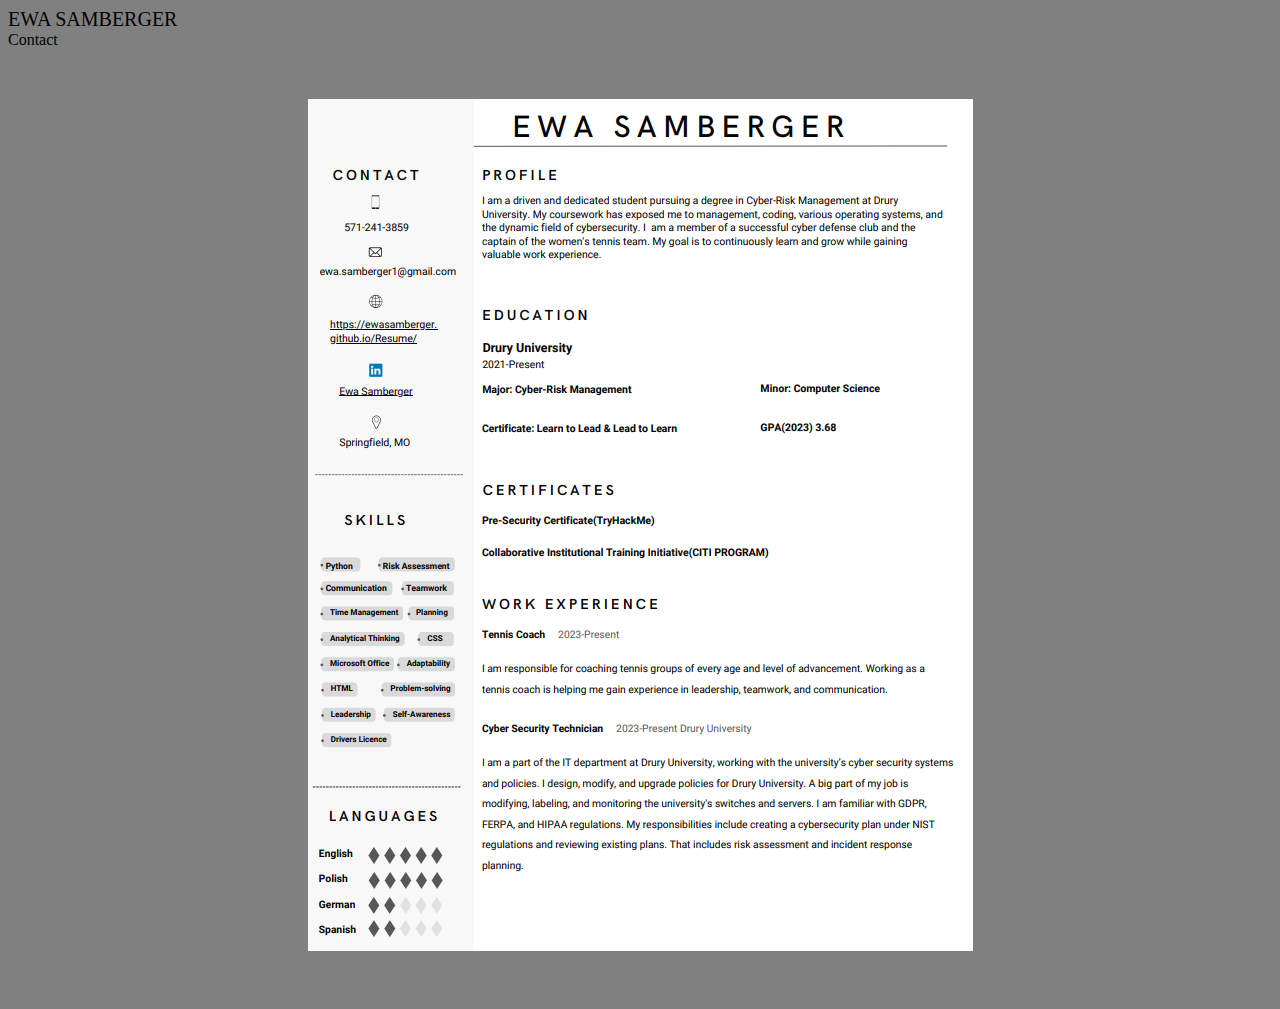
<file: index.html>
<!DOCTYPE html>
<html lang="en">
<link rel="stylesheet" href="https://cdnjs.cloudflare.com/ajax/libs/font-awesome/4.7.0/css/font-awesome.css">
<head>
    <meta charset="UTF-8">
    <meta name="viewport" content="width=device-width, initial-scale=1.0">
    <link rel="stylesheet" href="styles.css"> 
</head>
<style>
    main{
        display: flex;
        justify-content: center;
        width: auto;
        padding: 50px;
    
    }
    body{
        background-color: gray;
    }
    nav > a {
        text-decoration: none;
        display: flex;
        justify-content: left;
        color: black;


    }
    header{
        font-size: 20px;
    }
</style>
<body>
    <header>
        EWA SAMBERGER
    </header>
    <nav>

        <a href="contact.html">Contact</a>
    </nav>
    <main>
        <img src="Screenshot 2023-11-02 234116.png">
    </main>
</body>
</html>
</file>
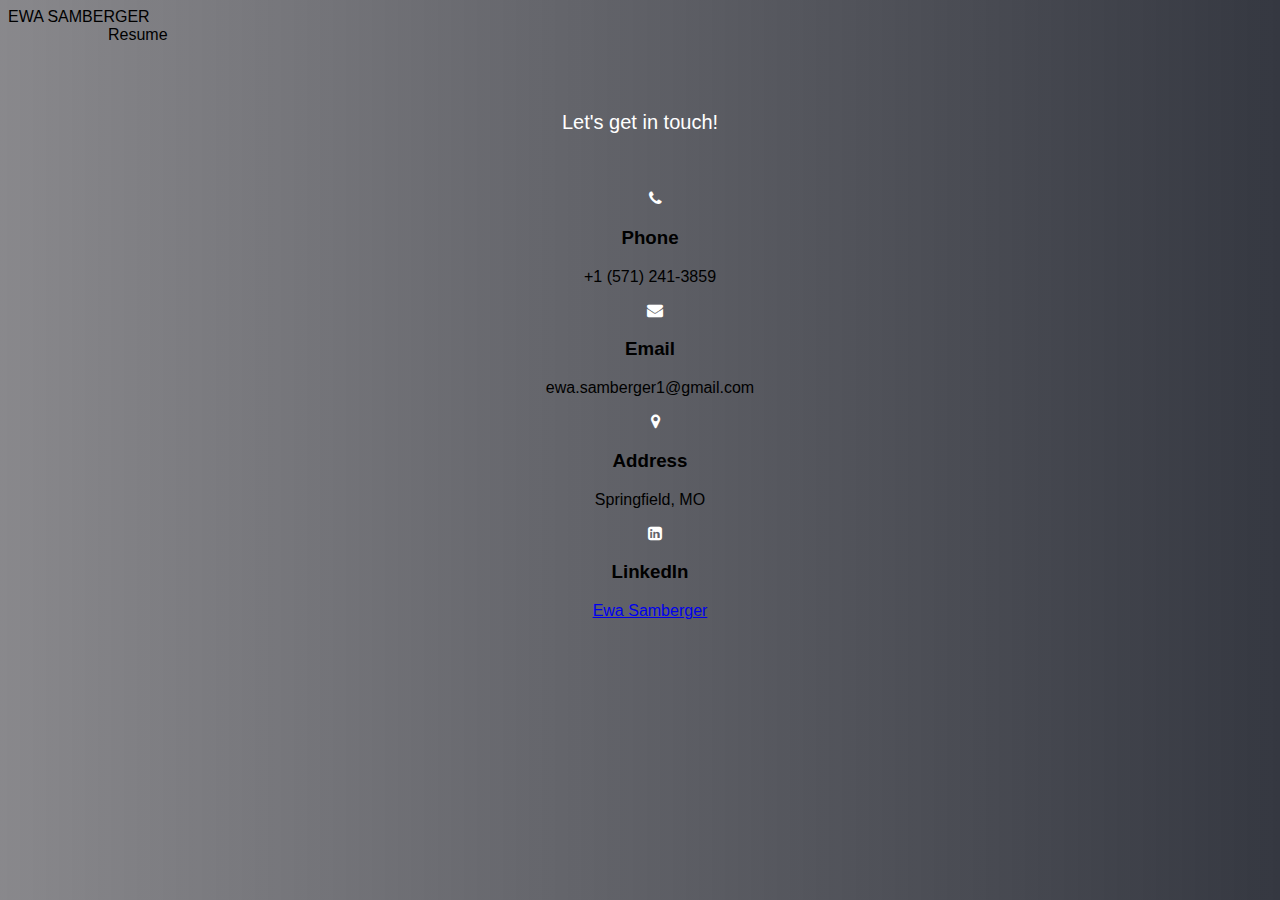
<file: contact.html>
<!DOCTYPE html>
<html lang="en">
<link rel="stylesheet" href="https://cdnjs.cloudflare.com/ajax/libs/font-awesome/4.7.0/css/font-awesome.css">
<head>
    <meta charset="UTF-8">
    <meta name="viewport" content="width=device-width, initial-scale=1.0">
    <link rel="stylesheet" href="styles.css"> <!-- Link to the external CSS file -->
    <title>My Simple Website</title>
</head>
<style>
    body{
        font-family: Arial, sans-serif;
        text-align: center;
        background-image: linear-gradient(to left, rgb(53, 56, 65), rgba(63, 62, 68, 0.616));
        }
        nav > a {
    color: black;
    text-decoration: none;
    padding-left: 100px;
    
    
}
nav{
    display: flex;
    justify-content: left;
}
header{
    display: flex;
}

</style>
<body>
    <header>
        EWA SAMBERGER
    </header>
    <nav>
        <a href="index.html">Resume</a>
    </nav>
    <main>
        <section class="contact">
            <div class ="content">
                <h2>Let's get in touch!</h2>
            </div>
            <div class="container">
                <div class="contactInfo">
                    <div class="box">
                        <div class="icon"><i class="fa fa-phone" aria-hidden="true"></i></div>
                        <div class="text">
                            <h3>Phone</h3>
                            <p>+1 (571) 241-3859</p>
                        </div>
                    <div class="box">
                        <div class="icon"><i class="fa fa-envelope" aria-hidden="true"></i>
                        </div>
                        <div class="text">
                            <h3>Email</h3>
                            <p>ewa.samberger1@gmail.com</p>
                        </div>
                    <div class="box">
                        <div class="icon"><i class="fa fa-map-marker" aria-hidden="true"></i>
                        </div>
                        <div class="text">
                            <h3>Address</h3>
                            <p>Springfield, MO</p>
                        </div>
                    <div class="box">
                        <div class="icon"><i class="fa fa-linkedin-square" aria-hidden="true"></i>
                        </div>
                        <div class="text">
                            <h3>LinkedIn</h3>
                            <p><a href="https://www.linkedin.com/in/ewasamberger/">Ewa Samberger</a> </p>
                                        
                        </div>
                    </div>
                </div>
            </div>
        </div>
    </div>
        
    </main>

</body>
</html>
</file>
<file: styles.css>
.contact{
    padding: 50px 100px;
    display: flex;
    justify-content: center;
    align-items:center;
    flex-direction: column; 
}
.contact .content{
    max-width: 800px;
}
.contact .content h2{
    font-size: 20px;
    font-weight: 500;
    color: #fff;

}
.contact .content p {
    font-weight: 300;
    color: #fff;

}
.container{
    width: 100%;
    justify-content: center;
    align-items: center;
    margin-top: 30px;
}
.container .contactInfo{
    width: 100%;
    justify-content: center;
    flex-direction: column;
    padding: 10px;
}

.container .contactInfo .box .icon {
    padding-left: 10px;
    color: #fff;
    

}
</file>
